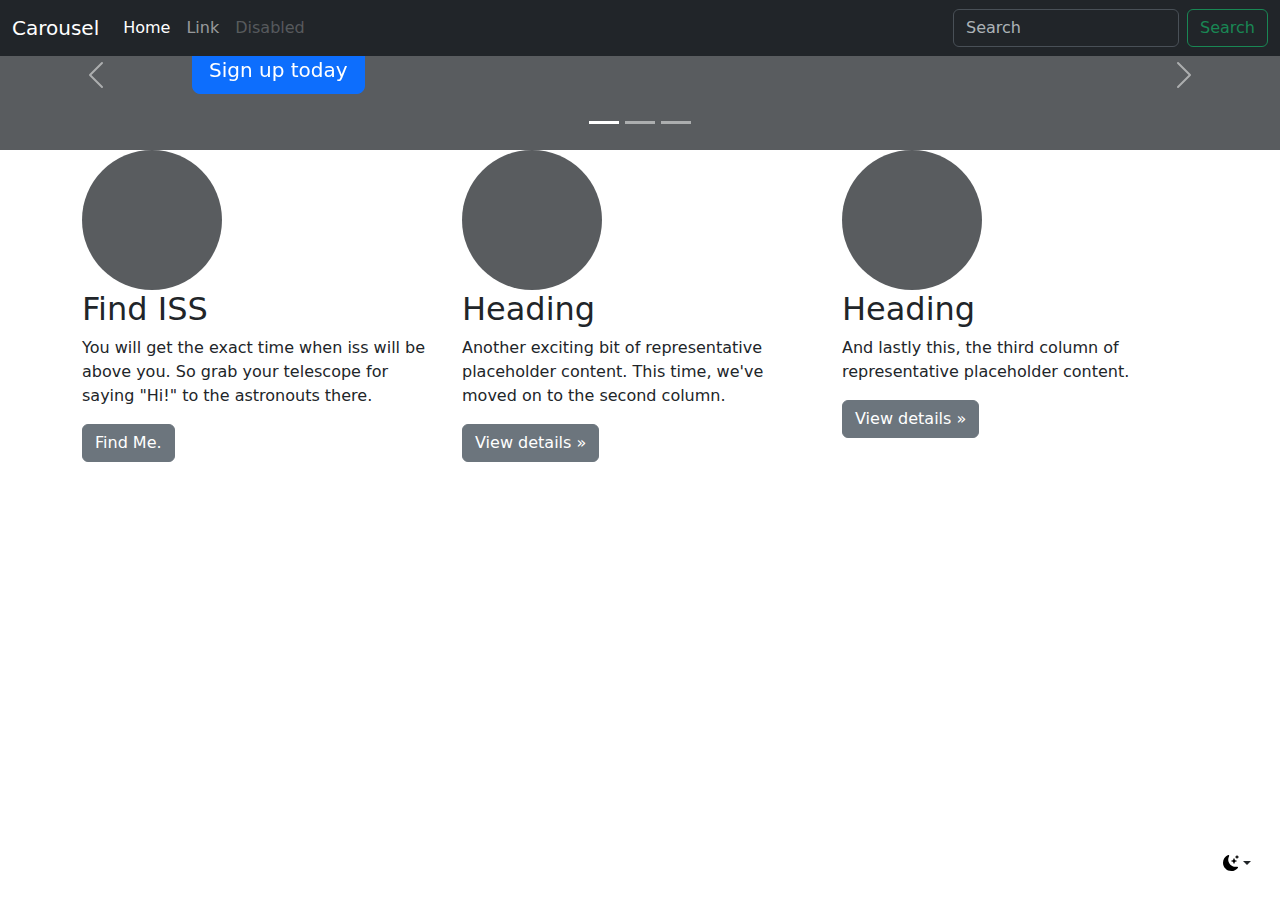
<file: templates/junior.html>
<!DOCTYPE html>
<html lang="en">
<head>
    <meta charset="UTF-8">
    <title>Junior Section</title>
    <link href="https://cdn.jsdelivr.net/npm/bootstrap@5.3.3/dist/css/bootstrap.min.css" rel="stylesheet" integrity="sha384-QWTKZyjpPEjISv5WaRU9OFeRpok6YctnYmDr5pNlyT2bRjXh0JMhjY6hW+ALEwIH" crossorigin="anonymous">
    <script src="https://cdn.jsdelivr.net/npm/bootstrap@5.3.3/dist/js/bootstrap.bundle.min.js" integrity="sha384-YvpcrYf0tY3lHB60NNkmXc5s9fDVZLESaAA55NDzOxhy9GkcIdslK1eN7N6jIeHz" crossorigin="anonymous"></script>
</head>
<body>
    <svg xmlns="http://www.w3.org/2000/svg" class="d-none">
      <symbol id="check2" viewBox="0 0 16 16">
        <path d="M13.854 3.646a.5.5 0 0 1 0 .708l-7 7a.5.5 0 0 1-.708 0l-3.5-3.5a.5.5 0 1 1 .708-.708L6.5 10.293l6.646-6.647a.5.5 0 0 1 .708 0z"></path>
      </symbol>
      <symbol id="circle-half" viewBox="0 0 16 16">
        <path d="M8 15A7 7 0 1 0 8 1v14zm0 1A8 8 0 1 1 8 0a8 8 0 0 1 0 16z"></path>
      </symbol>
      <symbol id="moon-stars-fill" viewBox="0 0 16 16">
        <path d="M6 .278a.768.768 0 0 1 .08.858 7.208 7.208 0 0 0-.878 3.46c0 4.021 3.278 7.277 7.318 7.277.527 0 1.04-.055 1.533-.16a.787.787 0 0 1 .81.316.733.733 0 0 1-.031.893A8.349 8.349 0 0 1 8.344 16C3.734 16 0 12.286 0 7.71 0 4.266 2.114 1.312 5.124.06A.752.752 0 0 1 6 .278z"></path>
        <path d="M10.794 3.148a.217.217 0 0 1 .412 0l.387 1.162c.173.518.579.924 1.097 1.097l1.162.387a.217.217 0 0 1 0 .412l-1.162.387a1.734 1.734 0 0 0-1.097 1.097l-.387 1.162a.217.217 0 0 1-.412 0l-.387-1.162A1.734 1.734 0 0 0 9.31 6.593l-1.162-.387a.217.217 0 0 1 0-.412l1.162-.387a1.734 1.734 0 0 0 1.097-1.097l.387-1.162zM13.863.099a.145.145 0 0 1 .274 0l.258.774c.115.346.386.617.732.732l.774.258a.145.145 0 0 1 0 .274l-.774.258a1.156 1.156 0 0 0-.732.732l-.258.774a.145.145 0 0 1-.274 0l-.258-.774a1.156 1.156 0 0 0-.732-.732l-.774-.258a.145.145 0 0 1 0-.274l.774-.258c.346-.115.617-.386.732-.732L13.863.1z"></path>
      </symbol>
      <symbol id="sun-fill" viewBox="0 0 16 16">
        <path d="M8 12a4 4 0 1 0 0-8 4 4 0 0 0 0 8zM8 0a.5.5 0 0 1 .5.5v2a.5.5 0 0 1-1 0v-2A.5.5 0 0 1 8 0zm0 13a.5.5 0 0 1 .5.5v2a.5.5 0 0 1-1 0v-2A.5.5 0 0 1 8 13zm8-5a.5.5 0 0 1-.5.5h-2a.5.5 0 0 1 0-1h2a.5.5 0 0 1 .5.5zM3 8a.5.5 0 0 1-.5.5h-2a.5.5 0 0 1 0-1h2A.5.5 0 0 1 3 8zm10.657-5.657a.5.5 0 0 1 0 .707l-1.414 1.415a.5.5 0 1 1-.707-.708l1.414-1.414a.5.5 0 0 1 .707 0zm-9.193 9.193a.5.5 0 0 1 0 .707L3.05 13.657a.5.5 0 0 1-.707-.707l1.414-1.414a.5.5 0 0 1 .707 0zm9.193 2.121a.5.5 0 0 1-.707 0l-1.414-1.414a.5.5 0 0 1 .707-.707l1.414 1.414a.5.5 0 0 1 0 .707zM4.464 4.465a.5.5 0 0 1-.707 0L2.343 3.05a.5.5 0 1 1 .707-.707l1.414 1.414a.5.5 0 0 1 0 .708z"></path>
      </symbol>
    </svg>

    <div class="dropdown position-fixed bottom-0 end-0 mb-3 me-3 bd-mode-toggle">
      <button class="btn btn-bd-primary py-2 dropdown-toggle d-flex align-items-center" id="bd-theme" type="button" aria-expanded="false" data-bs-toggle="dropdown" aria-label="Toggle theme (dark)">
        <svg class="bi my-1 theme-icon-active" width="1em" height="1em"><use href="#moon-stars-fill"></use></svg>
        <span class="visually-hidden" id="bd-theme-text">Toggle theme</span>
      </button>
      <ul class="dropdown-menu dropdown-menu-end shadow" aria-labelledby="bd-theme-text">
        <li>
          <button type="button" class="dropdown-item d-flex align-items-center" data-bs-theme-value="light" aria-pressed="false">
            <svg class="bi me-2 opacity-50" width="1em" height="1em"><use href="#sun-fill"></use></svg>
            Light
            <svg class="bi ms-auto d-none" width="1em" height="1em"><use href="#check2"></use></svg>
          </button>
        </li>
        <li>
          <button type="button" class="dropdown-item d-flex align-items-center active" data-bs-theme-value="dark" aria-pressed="true">
            <svg class="bi me-2 opacity-50" width="1em" height="1em"><use href="#moon-stars-fill"></use></svg>
            Dark
            <svg class="bi ms-auto d-none" width="1em" height="1em"><use href="#check2"></use></svg>
          </button>
        </li>
        <li>
          <button type="button" class="dropdown-item d-flex align-items-center" data-bs-theme-value="auto" aria-pressed="false">
            <svg class="bi me-2 opacity-50" width="1em" height="1em"><use href="#circle-half"></use></svg>
            Auto
            <svg class="bi ms-auto d-none" width="1em" height="1em"><use href="#check2"></use></svg>
          </button>
        </li>
      </ul>
    </div>


<header data-bs-theme="dark">
  <nav class="navbar navbar-expand-md navbar-dark fixed-top bg-dark">
    <div class="container-fluid">
      <a class="navbar-brand" href="#">Carousel</a>
      <button class="navbar-toggler" type="button" data-bs-toggle="collapse" data-bs-target="#navbarCollapse" aria-controls="navbarCollapse" aria-expanded="false" aria-label="Toggle navigation">
        <span class="navbar-toggler-icon"></span>
      </button>
      <div class="collapse navbar-collapse" id="navbarCollapse">
        <ul class="navbar-nav me-auto mb-2 mb-md-0">
          <li class="nav-item">
            <a class="nav-link active" aria-current="page" href="#">Home</a>
          </li>
          <li class="nav-item">
            <a class="nav-link" href="#">Link</a>
          </li>
          <li class="nav-item">
            <a class="nav-link disabled" aria-disabled="true">Disabled</a>
          </li>
        </ul>
        <form class="d-flex" role="search">
          <input class="form-control me-2" type="search" placeholder="Search" aria-label="Search">
          <button class="btn btn-outline-success" type="submit">Search</button>
        </form>
      </div>
    </div>
  </nav>
</header>

<main>

  <div id="myCarousel" class="carousel slide mb-6" data-bs-ride="carousel">
    <div class="carousel-indicators">
      <button type="button" data-bs-target="#myCarousel" data-bs-slide-to="0" class="active" aria-label="Slide 1" aria-current="true"></button>
      <button type="button" data-bs-target="#myCarousel" data-bs-slide-to="1" aria-label="Slide 2" class=""></button>
      <button type="button" data-bs-target="#myCarousel" data-bs-slide-to="2" aria-label="Slide 3" class=""></button>
    </div>
    <div class="carousel-inner">
      <div class="carousel-item active">
        <svg class="bd-placeholder-img" width="100%" height="100%" xmlns="http://www.w3.org/2000/svg" aria-hidden="true" preserveAspectRatio="xMidYMid slice" focusable="false"><rect width="100%" height="100%" fill="var(--bs-secondary-color)"></rect></svg>
        <div class="container">
          <div class="carousel-caption text-start">
            <h1>Example headline.</h1>
            <p class="opacity-75">Some representative placeholder content for the first slide of the carousel.</p>
            <p><a class="btn btn-lg btn-primary" href="#">Sign up today</a></p>
          </div>
        </div>
      </div>
      <div class="carousel-item">
        <svg class="bd-placeholder-img" width="100%" height="100%" xmlns="http://www.w3.org/2000/svg" aria-hidden="true" preserveAspectRatio="xMidYMid slice" focusable="false"><rect width="100%" height="100%" fill="var(--bs-secondary-color)"></rect></svg>
        <div class="container">
          <div class="carousel-caption">
            <h1>Another example headline.</h1>
            <p>Some representative placeholder content for the second slide of the carousel.</p>
            <p><a class="btn btn-lg btn-primary" href="#">Learn more</a></p>
          </div>
        </div>
      </div>
      <div class="carousel-item">
        <svg class="bd-placeholder-img" width="100%" height="100%" xmlns="http://www.w3.org/2000/svg" aria-hidden="true" preserveAspectRatio="xMidYMid slice" focusable="false"><rect width="100%" height="100%" fill="var(--bs-secondary-color)"></rect></svg>
        <div class="container">
          <div class="carousel-caption text-end">
            <h1>One more for good measure.</h1>
            <p>Some representative placeholder content for the third slide of this carousel.</p>
            <p><a class="btn btn-lg btn-primary" href="#">Browse gallery</a></p>
          </div>
        </div>
      </div>
    </div>
    <button class="carousel-control-prev" type="button" data-bs-target="#myCarousel" data-bs-slide="prev">
      <span class="carousel-control-prev-icon" aria-hidden="true"></span>
      <span class="visually-hidden">Previous</span>
    </button>
    <button class="carousel-control-next" type="button" data-bs-target="#myCarousel" data-bs-slide="next">
      <span class="carousel-control-next-icon" aria-hidden="true"></span>
      <span class="visually-hidden">Next</span>
    </button>
  </div>


  <!-- Marketing messaging and featurettes
  ================================================== -->
  <!-- Wrap the rest of the page in another container to center all the content. -->

  <div class="container marketing">

    <!-- Three columns of text below the carousel -->
    <div class="row">
      <div class="col-lg-4">
        <svg class="bd-placeholder-img rounded-circle" width="140" height="140" xmlns="http://www.w3.org/2000/svg" role="img" aria-label="Placeholder" preserveAspectRatio="xMidYMid slice" focusable="false"><title>Placeholder</title><rect width="100%" height="100%" fill="var(--bs-secondary-color)"></rect></svg>
        <h2 class="fw-normal">Find ISS</h2>
        <p>You will get the exact time when iss will be above you. So grab your telescope for saying "Hi!" to the astronouts there.</p>
        <p><a class="btn btn-secondary" href="{{url_for('iss')}}">Find Me.</a></p>
      </div><!-- /.col-lg-4 -->
      <div class="col-lg-4">
        <svg class="bd-placeholder-img rounded-circle" width="140" height="140" xmlns="http://www.w3.org/2000/svg" role="img" aria-label="Placeholder" preserveAspectRatio="xMidYMid slice" focusable="false"><title>Placeholder</title><rect width="100%" height="100%" fill="var(--bs-secondary-color)"></rect></svg>
        <h2 class="fw-normal">Heading</h2>
        <p>Another exciting bit of representative placeholder content. This time, we've moved on to the second column.</p>
        <p><a class="btn btn-secondary" href="#">View details »</a></p>
      </div><!-- /.col-lg-4 -->
      <div class="col-lg-4">
        <svg class="bd-placeholder-img rounded-circle" width="140" height="140" xmlns="http://www.w3.org/2000/svg" role="img" aria-label="Placeholder" preserveAspectRatio="xMidYMid slice" focusable="false"><title>Placeholder</title><rect width="100%" height="100%" fill="var(--bs-secondary-color)"></rect></svg>
        <h2 class="fw-normal">Heading</h2>
        <p>And lastly this, the third column of representative placeholder content.</p>
        <p><a class="btn btn-secondary" href="#">View details »</a></p>
      </div><!-- /.col-lg-4 -->
    </div><!-- /.row -->

  </body>
    </html>
</file>
